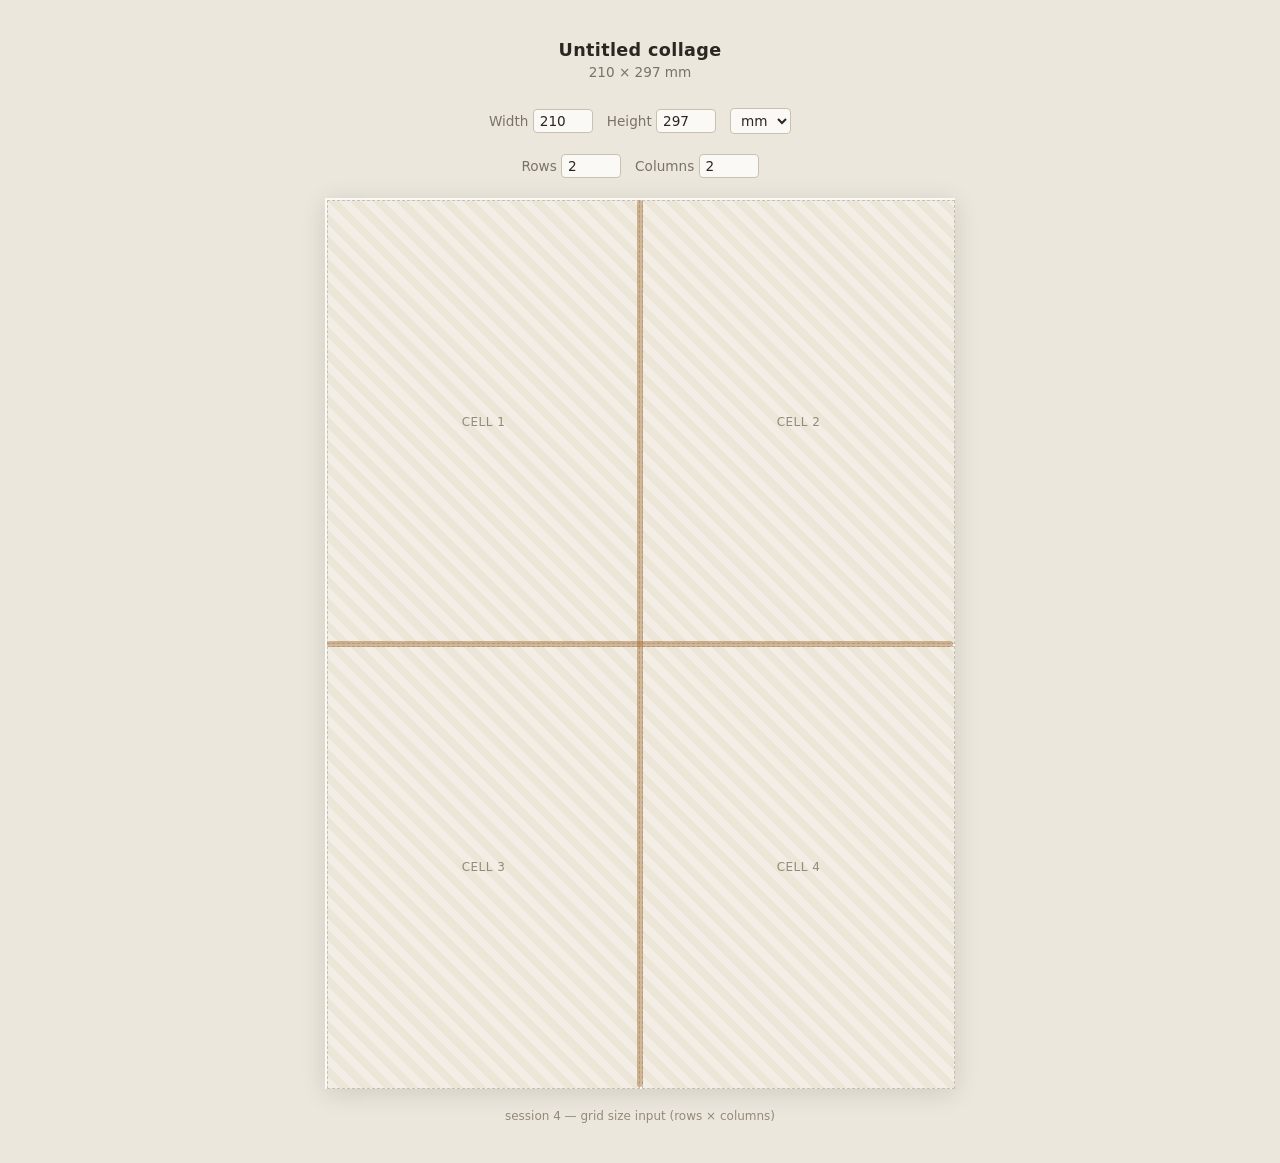
<file: index.html>
<!DOCTYPE html>
<html lang="en">
<head>
<meta charset="UTF-8">
<title>Collage — Session 1</title>
<link rel="stylesheet" href="styles.css">
</head>
<body>

  <header>
    <h1>Untitled collage</h1>
    <p id="page-size-label">210 × 297 mm</p>
  </header>

  <div class="size-controls">
    <label>Width <input type="number" id="page-width" value="210" min="1" step="1"></label>
    <label>Height <input type="number" id="page-height" value="297" min="1" step="1"></label>
    <select id="page-unit">
      <option value="mm" selected>mm</option>
      <option value="in">in</option>
    </select>
  </div>

  <div class="size-controls">
    <label>Rows <input type="number" id="grid-rows" value="2" min="1" step="1"></label>
    <label>Columns <input type="number" id="grid-cols" value="2" min="1" step="1"></label>
  </div>

  <div class="page" id="page"></div>

  <footer>session 4 — grid size input (rows × columns)</footer>

  <script src="script.js"></script>
</body>
</html>
</file>
<file: styles.css>
:root {
  --paper: #fbf9f5;
  --ink: #2b2620;
  --line: #c9c0b2;
  --accent: #a8763e;
}

* { box-sizing: border-box; }

body {
  margin: 0;
  min-height: 100vh;
  background: #ece7dd;
  font-family: ui-sans-serif, system-ui, sans-serif;
  color: var(--ink);
  display: flex;
  flex-direction: column;
  align-items: center;
  padding: 40px 20px;
}

header {
  margin-bottom: 28px;
  text-align: center;
}

header h1 {
  font-size: 1.1rem;
  font-weight: 600;
  letter-spacing: 0.02em;
  margin: 0 0 4px;
}

header p {
  margin: 0;
  font-size: 0.85rem;
  color: #7a7266;
}

.size-controls {
  display: flex;
  align-items: center;
  justify-content: center;
  gap: 14px;
  margin-bottom: 20px;
  font-size: 0.85rem;
  color: #7a7266;
}

.size-controls input,
.size-controls select {
  font: inherit;
  color: var(--ink);
  background: var(--paper);
  border: 1px solid var(--line);
  border-radius: 4px;
  padding: 3px 6px;
}

.size-controls input[type="number"] {
  width: 60px;
}

/* The page: aspect ratio is set inline by script.js from the width/height
   inputs above; grid-template-columns/rows are set inline by script.js from
   the rows/columns inputs. The values here are only fallbacks before JS runs. */
.page {
  /* Anchors the divider bars below — without this, they'd position
     themselves relative to the whole browser window instead of the page. */
  position: relative;
  background: var(--paper);
  width: min(70vh, 90vw);
  aspect-ratio: 210 / 297;
  box-shadow: 0 4px 24px rgba(0,0,0,0.12);
  display: grid;
  grid-template-columns: 1fr 1fr;
  grid-template-rows: 1fr 1fr;
  gap: 2px;
  padding: 2px;
}

.divider {
  /* Positioned on top of the grid rather than occupying a grid track itself,
     so it doesn't take up its own space — that way each row/column's
     percentages can still add up to exactly 100%. */
  position: absolute;
  background: var(--accent);
  opacity: 0.5;
  border-radius: 3px;
  z-index: 10;
}

.divider:hover,
.divider.dragging {
  opacity: 0.9;
}

.divider--vertical {
  top: 2px;
  bottom: 2px;
  width: 6px;
  /* Shifts the bar half its own width to the left so it's centered on the
     boundary between columns, rather than starting right at it. */
  margin-left: -3px;
  cursor: col-resize;
}

.divider--horizontal {
  left: 2px;
  right: 2px;
  height: 6px;
  /* Same centering idea as the vertical divider, but shifted upward onto
     the boundary between rows instead of leftward onto a column boundary. */
  margin-top: -3px;
  cursor: row-resize;
}

.cell {
  background: repeating-linear-gradient(
    45deg,
    #f2eee5,
    #f2eee5 8px,
    #ece6d9 8px,
    #ece6d9 16px
  );
  border: 1.5px dashed var(--line);
  display: flex;
  align-items: center;
  justify-content: center;
}

.cell span {
  font-size: 0.75rem;
  color: #948a7a;
  letter-spacing: 0.04em;
  text-transform: uppercase;
}

footer {
  margin-top: 20px;
  font-size: 0.75rem;
  color: #948a7a;
}
</file>
